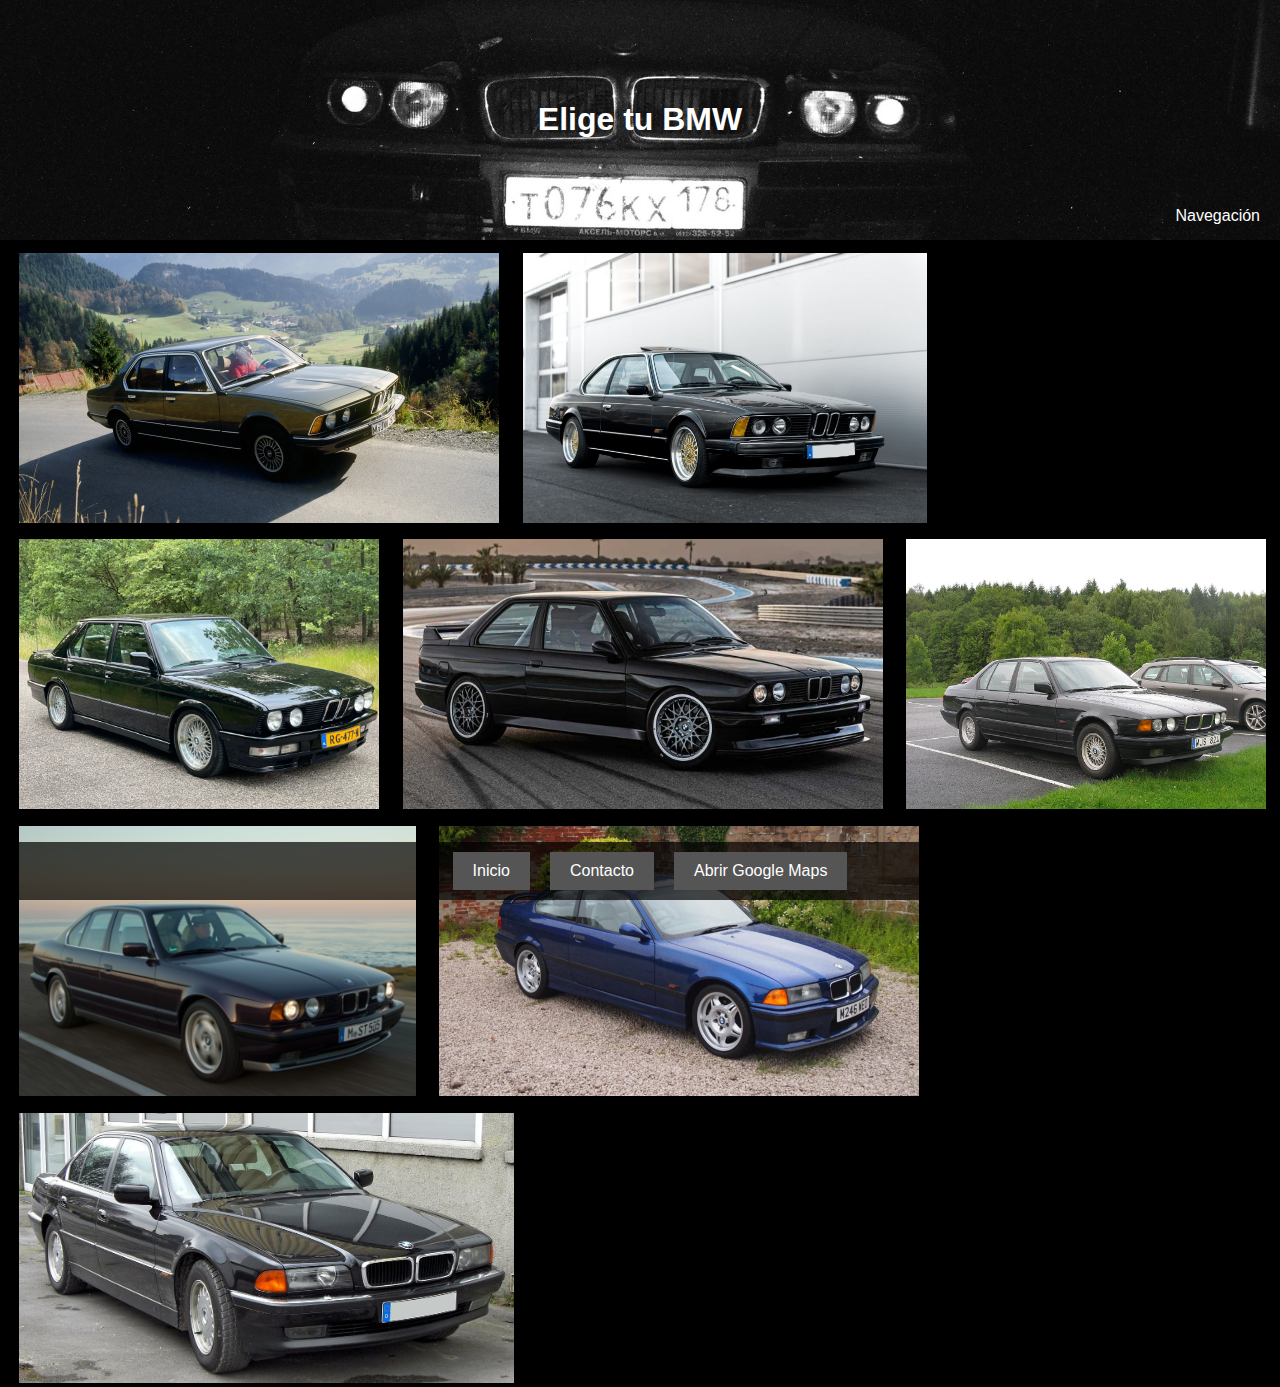
<file: categorias.html>
<!DOCTYPE html>
<html lang="es">
  <head>
    <meta charset="UTF-8" />
    <meta name="viewport" content="width=device-width, initial-scale=1.0" />
    <title>Elige tu BMW</title>
    <link rel="stylesheet" href="style.css" />
  </head>
  <body>
    <header>
      <h1>Elige tu BMW</h1>
      <a href="categorias.html" class="button-header">Navegación</a>
    </header>

    <div class="bmwscat">
      <a href="bmws/e23/e23.html">
        <div class="image-container">
          <img src="bmws/e23/e23.webp" alt="" class="bmwscatimg" />
          <div class="overlay-text">E23</div>
        </div>
      </a>
    </div>

    <div class="bmwscat">
      <a href="bmws/e24/e24.html">
        <div class="image-container">
          <img src="bmws/e24/e24.jpg" alt="" class="bmwscatimg" />
          <div class="overlay-text">E24</div>
        </div>
      </a>
    </div>

    <div class="bmwscat">
      <a href="bmws/e28/e28.html">
        <div class="image-container">
          <img src="bmws/e28/e28.jpeg" alt="" class="bmwscatimg" />
          <div class="overlay-text">E28</div>
        </div>
      </a>
    </div>

    <div class="bmwscat">
      <a href="bmws/e30/e30.html">
        <div class="image-container">
          <img src="bmws/e30/e30.jpg" alt="" class="bmwscatimg" />
          <div class="overlay-text">E30</div>
        </div>
      </a>
    </div>

    <div class="bmwscat">
      <a href="bmws/e32/e32.html">
        <div class="image-container">
          <img src="bmws/e32/e32.jpg" alt="" class="bmwscatimg" />
          <div class="overlay-text">E32</div>
        </div>
      </a>
    </div>

    <div class="bmwscat">
      <a href="bmws/e34/e34.html">
        <div class="image-container">
          <img src="bmws/e34/e34.jpg" alt="" class="bmwscatimg" />
          <div class="overlay-text">E34</div>
        </div>
      </a>
    </div>

    <div class="bmwscat">
      <a href="bmws/e36/e36.html">
        <div class="image-container">
          <img src="bmws/e36/e36.webp" alt="" class="bmwscatimg" />
          <div class="overlay-text">E36</div>
        </div>
      </a>
    </div>

    <div class="bmwscat">
      <a href="bmws/e38/e38.html">
        <div class="image-container">
          <img src="bmws/e38/e38.jpg" alt="" class="bmwscatimg" />
          <div class="overlay-text">E38</div>
        </div>
      </a>
    </div>

    <div class="buttons">
      <a href="index.html" class="button">Inicio</a>
      <a href="form.html" class="button">Contacto</a>
      <a href="maps.html" class="button">Abrir Google Maps</a>
    </div>
  </body>
</html>
</file>
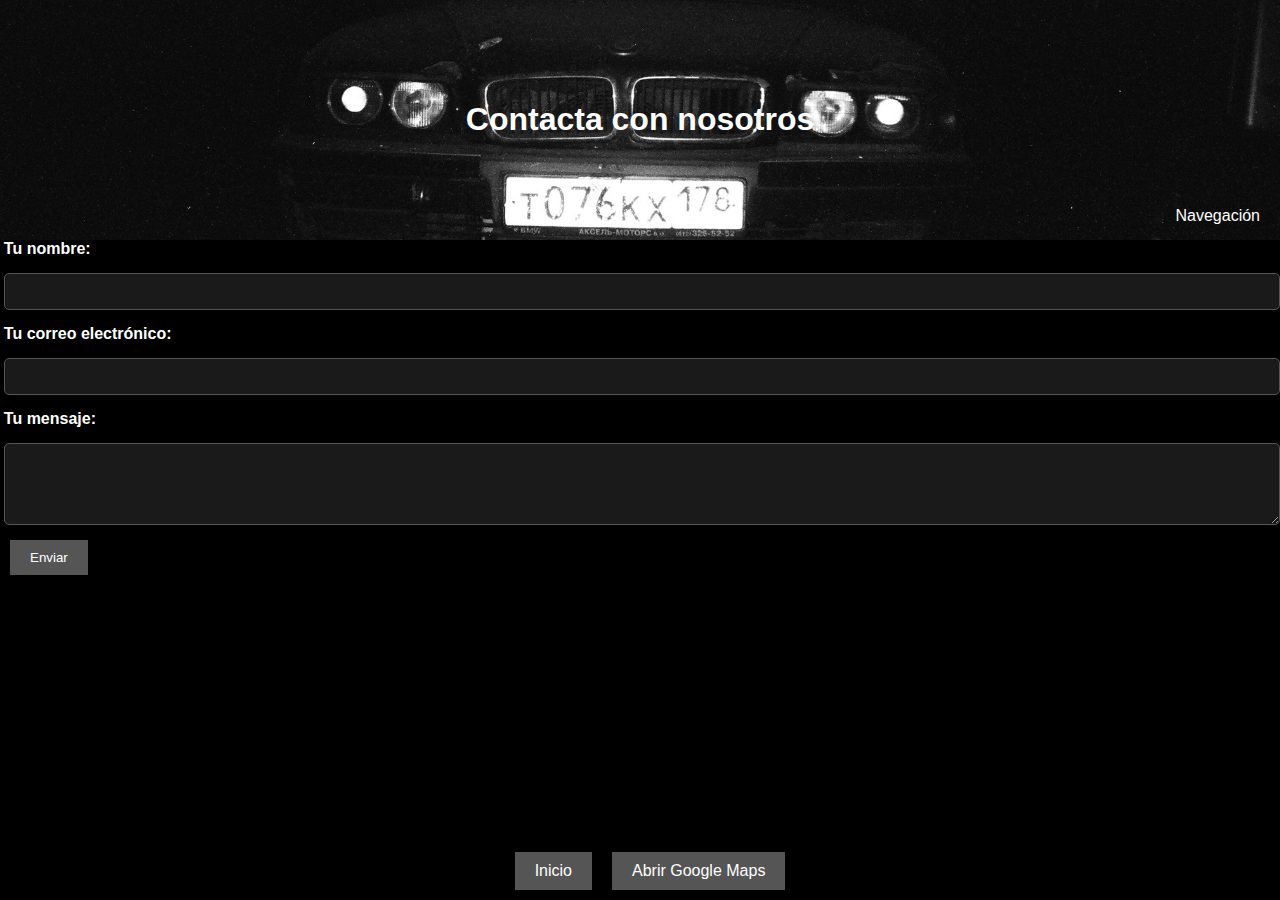
<file: form.html>
<!DOCTYPE html>
<html lang="es">
<head>
    <meta charset="UTF-8">
    <meta name="viewport" content="width=device-width, initial-scale=1.0">
    <title>Contacta con nosotros</title>
    <link rel="stylesheet" href="style.css">
</head>
<body>

    <header>
        <h1>Contacta con nosotros</h1>
        <a href="categorias.html" class="button-header">Navegación</a>
    </header>

    <div class="form-container">
        <form action="mailto:bmw@bmw.com" method="post" enctype="text/plain">
            <label for="name">Tu nombre:</label>
            <input type="text" id="name" name="name" required>

            <label for="email">Tu correo electrónico:</label>
            <input type="email" id="email" name="email" required>

            <label for="message">Tu mensaje:</label>
            <textarea id="message" name="message" rows="4" required></textarea>

            <button type="submit">Enviar</button>
        </form>
    </div>

    <div class="buttons">
        <a href="index.html" class="button">Inicio</a>
        <a href="maps.html" class="button">Abrir Google Maps</a>
    </div>

</body>
</html>
</file>
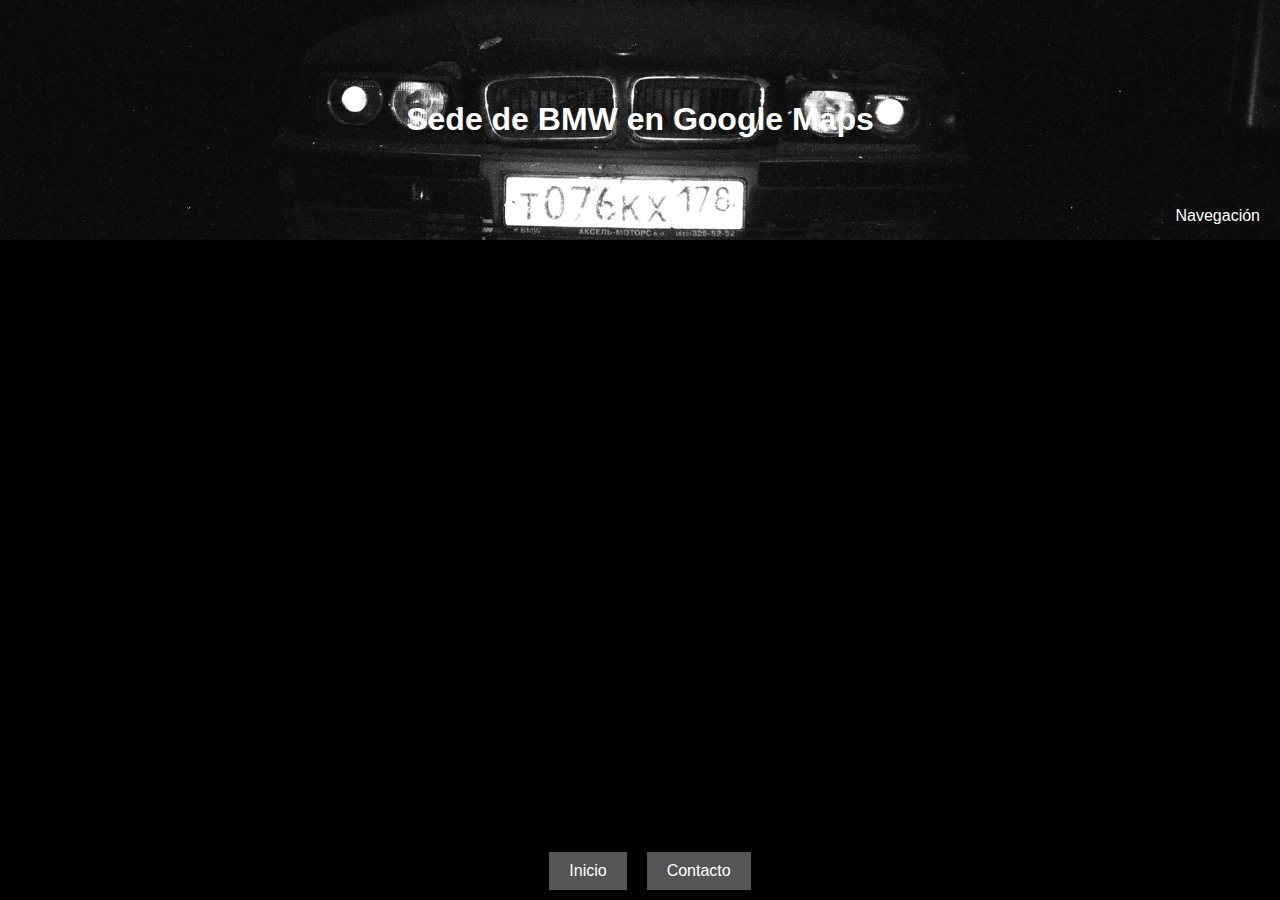
<file: maps.html>
<!DOCTYPE html>
<html lang="es">
<head>
    <meta charset="UTF-8">
    <meta name="viewport" content="width=device-width, initial-scale=1.0">
    <title>Sede de BMW en Google Maps</title>
    <link rel="stylesheet" href="style.css">
</head>
<body>

    <header>
        <h1>Sede de BMW en Google Maps</h1>
        <a href="categorias.html" class="button-header">Navegación</a>
    </header>

    <div class="maps">
        <iframe src="https://www.google.com/maps/embed?pb=!1m14!1m8!1m3!1d10642.213654491237!2d11.5617227!3d48.1766878!3m2!1i1024!2i768!4f13.1!3m3!1m2!1s0x479e7680865cf475%3A0xde9a49c9837ff33!2z0KjRgtCw0LEt0LrQstCw0YDRgtC40YDQsCBCTVc!5e0!3m2!1sru!2ses!4v1704815970834!5m2!1sru!2ses" width="100%" height="600" style="border:0;" allowfullscreen="" loading="lazy" referrerpolicy="no-referrer-when-downgrade"></iframe>
    </div>

    <div class="buttons">
        <a href="index.html" class="button">Inicio</a>
        <a href="form.html" class="button">Contacto</a>
    </div>

</body>
</html>
</file>
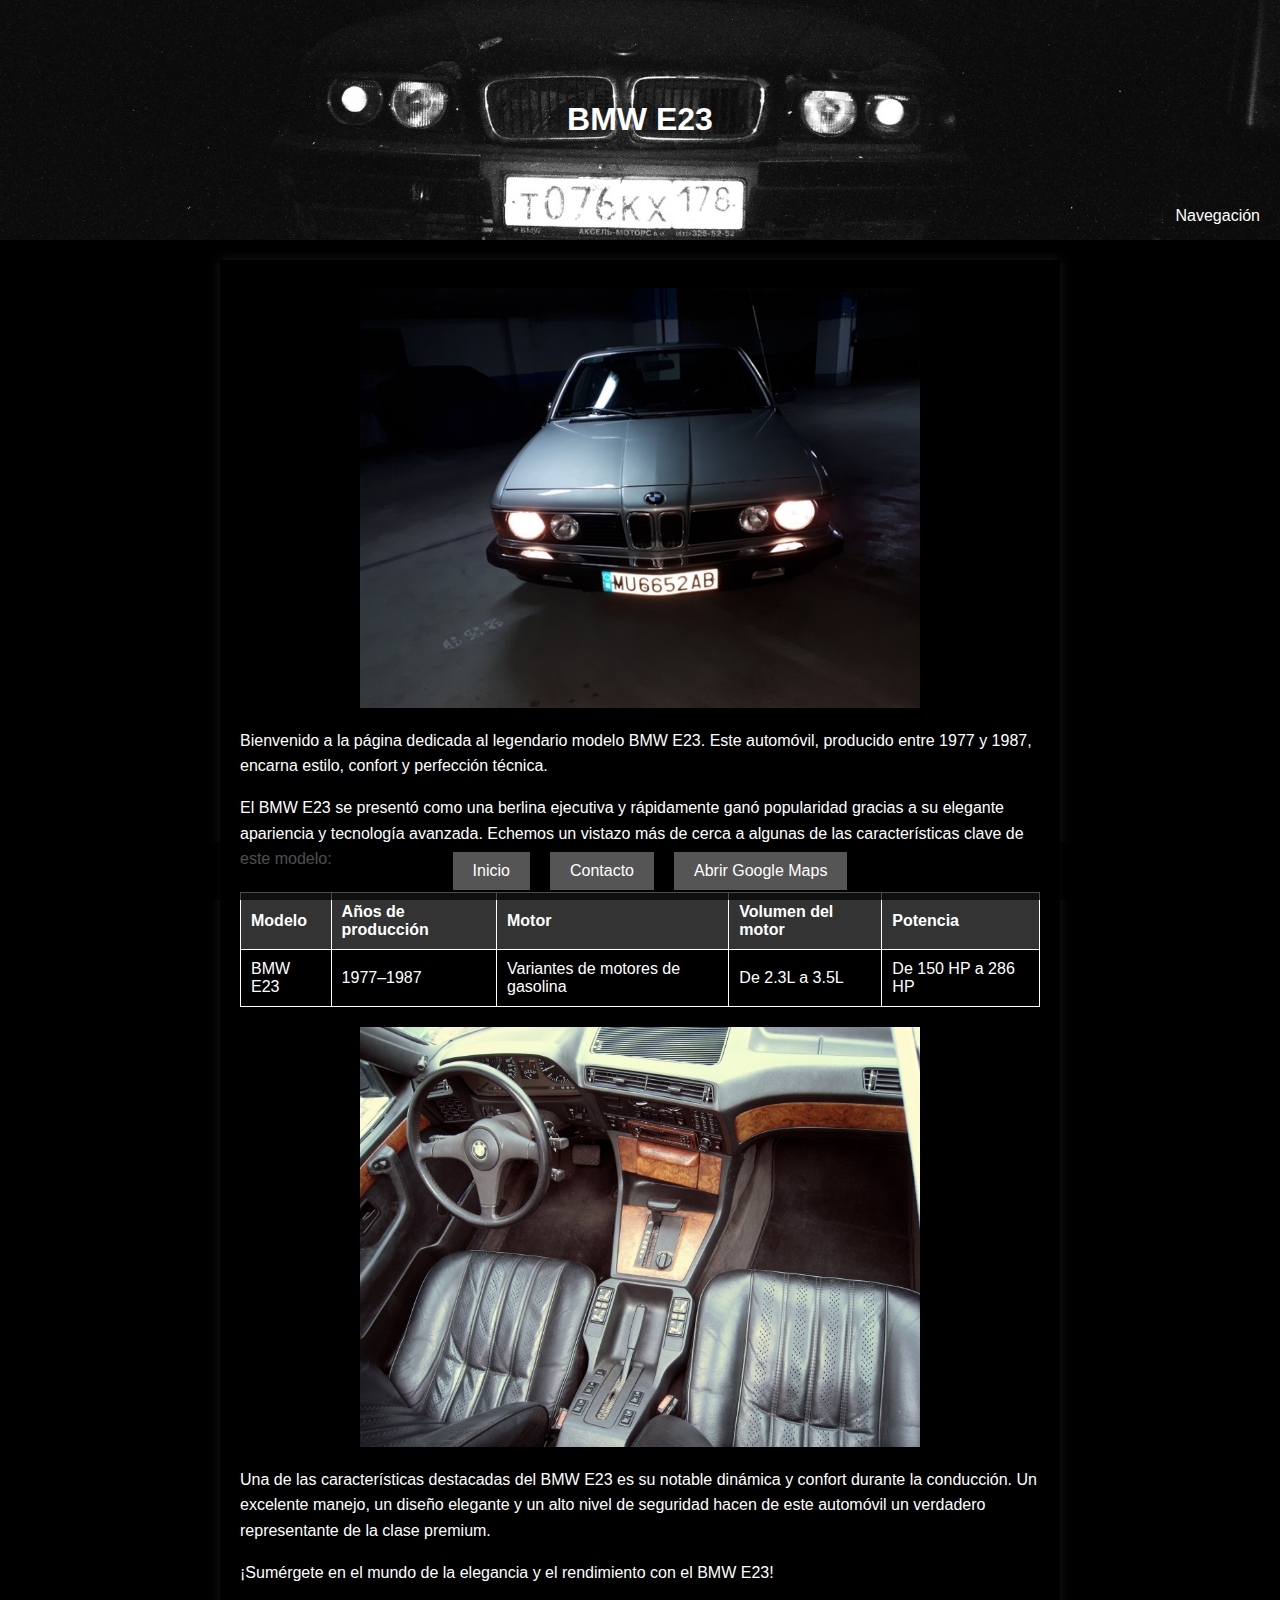
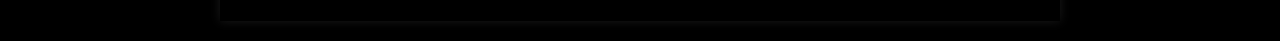
<file: bmws/e23/e23.html>
<!DOCTYPE html>
<html lang="es">
  <head>
    <meta charset="UTF-8" />
    <meta name="viewport" content="width=device-width, initial-scale=1.0" />
    <title>BMW E23</title>
    <link rel="stylesheet" href="../../style.css" />
  </head>
  <body>
    <header>
      <h1>BMW E23</h1>
      <a href="../../categorias.html" class="button-header">Navegación</a>
    </header>

    <main>
      <div class="bmws">
        <img src="e23_exterior.jpg" alt="Exterior de BMW E23" class="bmwsimage" />
      </div>

      <p>
        Bienvenido a la página dedicada al legendario modelo BMW E23.
        Este automóvil, producido entre 1977 y 1987, encarna estilo, confort y perfección técnica.
      </p>

      <p>
        El BMW E23 se presentó como una berlina ejecutiva y rápidamente ganó popularidad gracias a su elegante apariencia y tecnología avanzada. Echemos un vistazo más de cerca a algunas de las características clave de este modelo:
      </p>

      <table>
        <tr>
          <th>Modelo</th>
          <th>Años de producción</th>
          <th>Motor</th>
          <th>Volumen del motor</th>
          <th>Potencia</th>
        </tr>
        <tr>
          <td>BMW E23</td>
          <td>1977–1987</td>
          <td>Variantes de motores de gasolina</td>
          <td>De 2.3L a 3.5L</td>
          <td>De 150 HP a 286 HP</td>
        </tr>
      </table>

      <div class="bmws">
        <img src="e23_interior.jpg" alt="Interior de BMW E23" class="bmwsimage" />
      </div>

      <p>
        Una de las características destacadas del BMW E23 es su notable dinámica y confort durante la conducción. Un excelente manejo, un diseño elegante y un alto nivel de seguridad hacen de este automóvil un verdadero representante de la clase premium.
      </p>

      <p>¡Sumérgete en el mundo de la elegancia y el rendimiento con el BMW E23!</p>
    </main>

    <div class="buttons">
      <a href="../../index.html" class="button">Inicio</a>
      <a href="../../form.html" class="button">Contacto</a>
      <a href="../../maps.html" class="button">Abrir Google Maps</a>
    </div>
  </body>
</html>
</file>
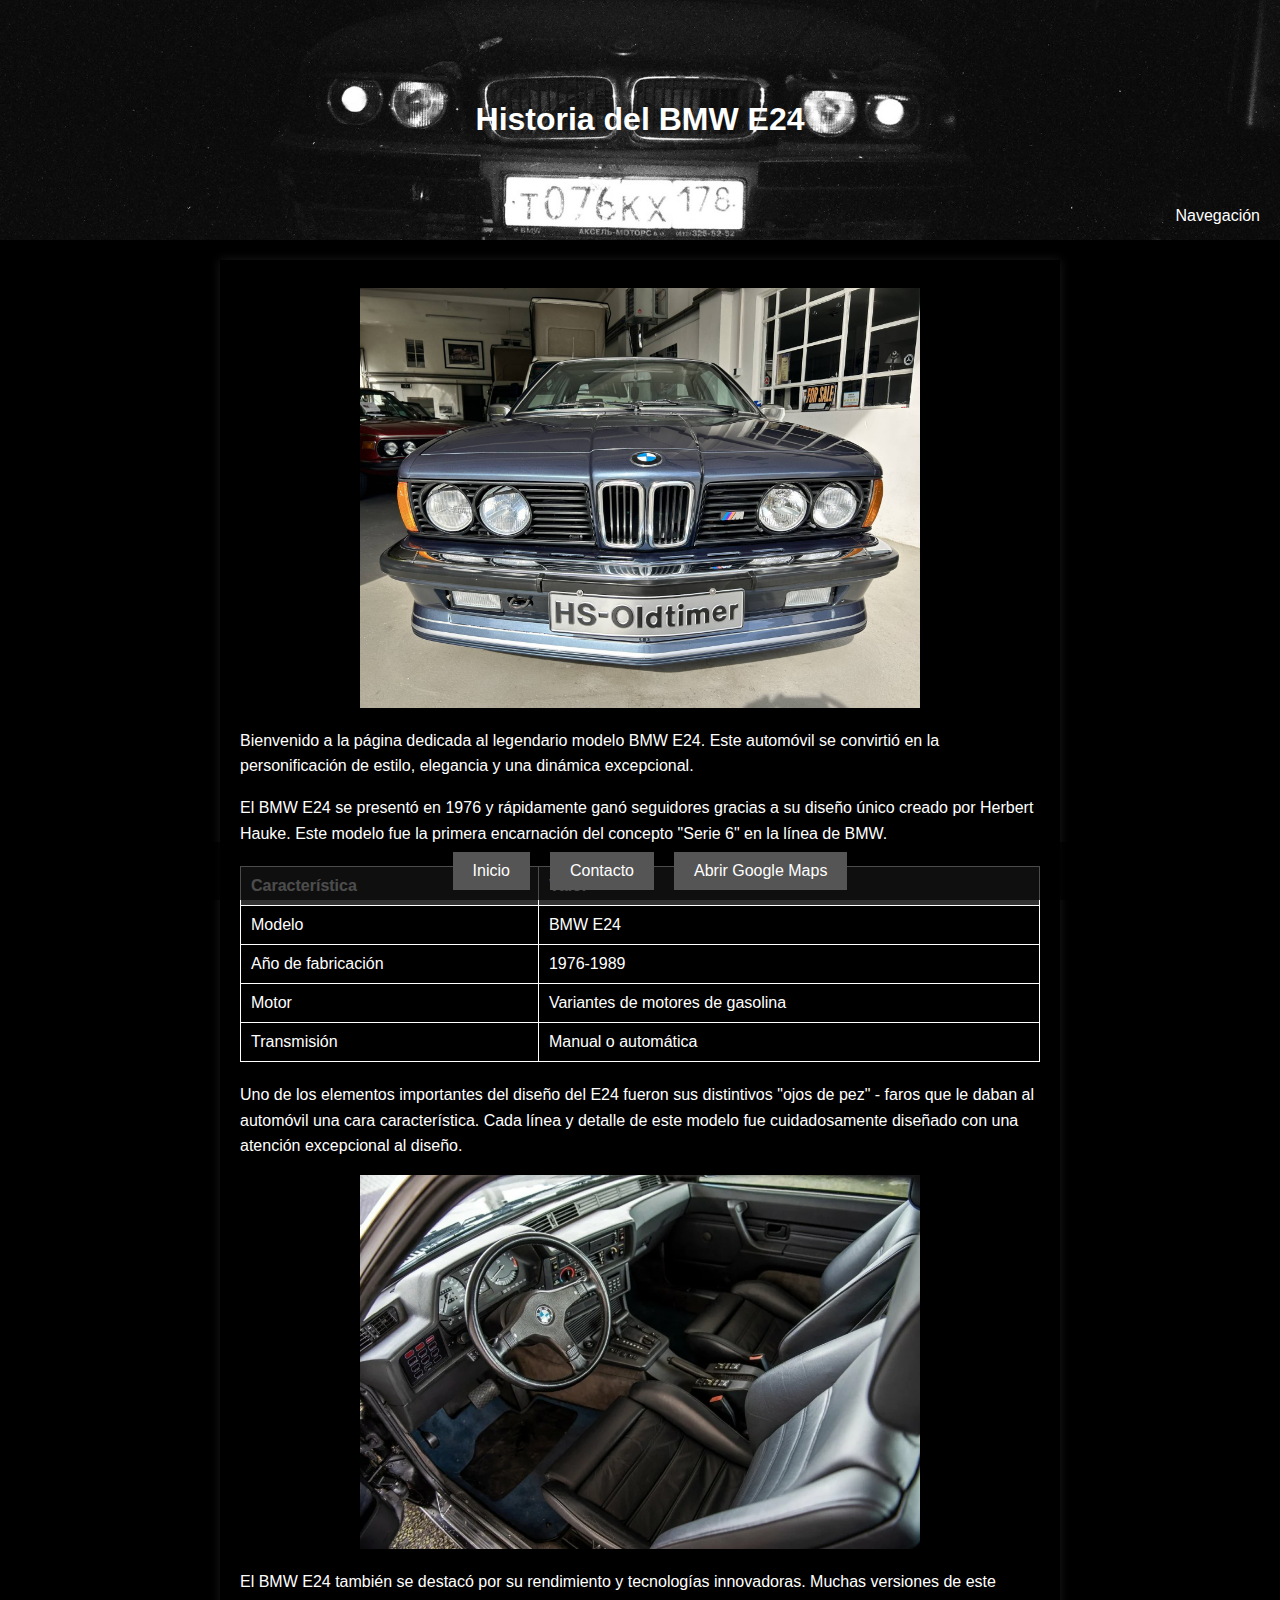
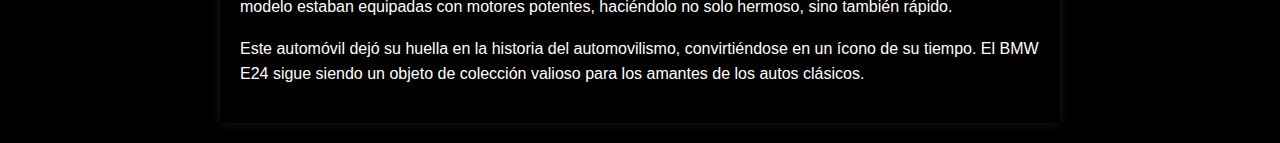
<file: bmws/e24/e24.html>
<!DOCTYPE html>
<html lang="es">
  <head>
    <meta charset="UTF-8" />
    <meta name="viewport" content="width=device-width, initial-scale=1.0" />
    <title>Historia del BMW E24</title>
    <link rel="stylesheet" href="../../style.css" />
  </head>
  <body>
    <header>
      <h1>Historia del BMW E24</h1>
      <a href="../../categorias.html" class="button-header">Navegación</a>
    </header>

    <main>
      <div class="bmws">
        <img src="e24_exterior.jpg" alt="Exterior de BMW E24" class="bmwsimage" />
      </div>

      <p>
        Bienvenido a la página dedicada al legendario modelo BMW E24.
        Este automóvil se convirtió en la personificación de estilo, elegancia y una dinámica excepcional.
      </p>
      <p>
        El BMW E24 se presentó en 1976 y rápidamente ganó seguidores gracias a su diseño único creado por Herbert Hauke. Este modelo fue la primera encarnación del concepto "Serie 6" en la línea de BMW.
      </p>

      <table>
        <tr>
          <th>Característica</th>
          <th>Valor</th>
        </tr>
        <tr>
          <td>Modelo</td>
          <td>BMW E24</td>
        </tr>
        <tr>
          <td>Año de fabricación</td>
          <td>1976-1989</td>
        </tr>
        <tr>
          <td>Motor</td>
          <td>Variantes de motores de gasolina</td>
        </tr>
        <tr>
          <td>Transmisión</td>
          <td>Manual o automática</td>
        </tr>
      </table>

      <p>
        Uno de los elementos importantes del diseño del E24 fueron sus distintivos "ojos de pez" - faros que le daban al automóvil una cara característica. Cada línea y detalle de este modelo fue cuidadosamente diseñado con una atención excepcional al diseño.
      </p>
      <div class="bmws">
        <img src="e24_interior.webp" alt="Interior de BMW E24" class="bmwsimage" />
      </div>
      <p>
        El BMW E24 también se destacó por su rendimiento y tecnologías innovadoras. Muchas versiones de este modelo estaban equipadas con motores potentes, haciéndolo no solo hermoso, sino también rápido.
      </p>
      <p>
        Este automóvil dejó su huella en la historia del automovilismo, convirtiéndose en un ícono de su tiempo. El BMW E24 sigue siendo un objeto de colección valioso para los amantes de los autos clásicos.
      </p>
    </main>

    <div class="buttons">
      <a href="../../index.html" class="button">Inicio</a>
      <a href="../../form.html" class="button">Contacto</a>
      <a href="../../maps.html" class="button">Abrir Google Maps</a>
    </div>
  </body>
</html>
</file>
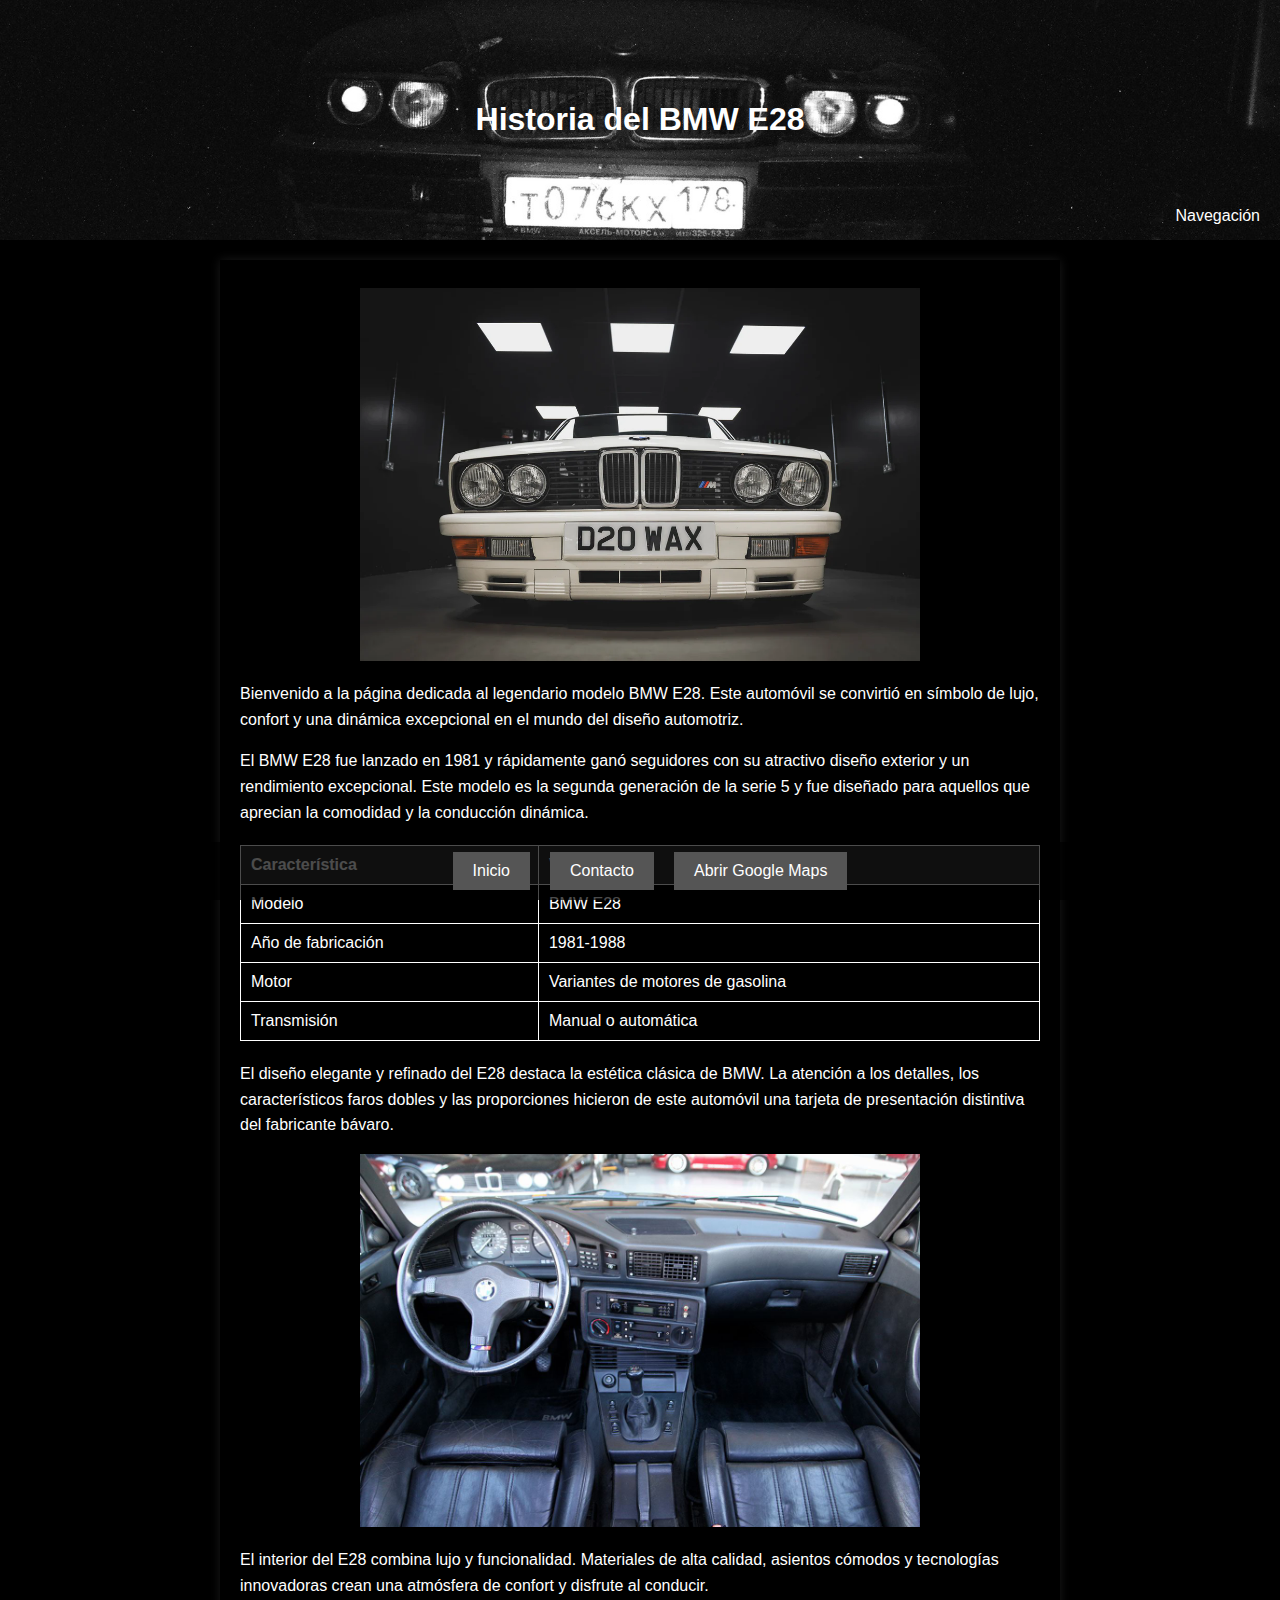
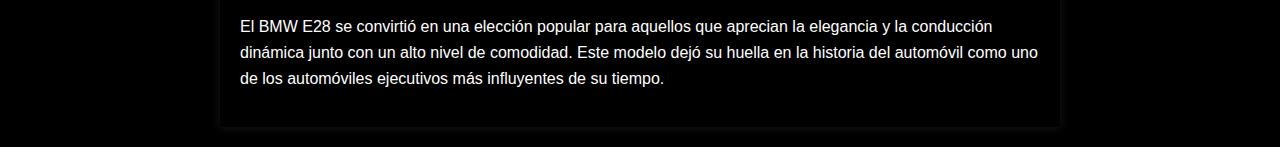
<file: bmws/e28/e28.html>
<!DOCTYPE html>
<html lang="es">
  <head>
    <meta charset="UTF-8" />
    <meta name="viewport" content="width=device-width, initial-scale=1.0" />
    <title>Historia del BMW E28</title>
    <link rel="stylesheet" href="../../style.css" />
  </head>
  <body>
    <header>
      <h1>Historia del BMW E28</h1>
      <a href="../../categorias.html" class="button-header">Navegación</a>
    </header>

    <main>
      <div class="bmws">
        <img src="e28_exterior.webp" alt="Exterior de BMW E28" class="bmwsimage" />
      </div>

      <p>
        Bienvenido a la página dedicada al legendario modelo BMW E28.
        Este automóvil se convirtió en símbolo de lujo, confort y una dinámica excepcional en el mundo del diseño automotriz.
      </p>
      <p>
        El BMW E28 fue lanzado en 1981 y rápidamente ganó seguidores con su atractivo diseño exterior y un rendimiento excepcional. Este modelo es la segunda generación de la serie 5 y fue diseñado para aquellos que aprecian la comodidad y la conducción dinámica.
      </p>

      <table>
        <tr>
          <th>Característica</th>
          <th>Valor</th>
        </tr>
        <tr>
          <td>Modelo</td>
          <td>BMW E28</td>
        </tr>
        <tr>
          <td>Año de fabricación</td>
          <td>1981-1988</td>
        </tr>
        <tr>
          <td>Motor</td>
          <td>Variantes de motores de gasolina</td>
        </tr>
        <tr>
          <td>Transmisión</td>
          <td>Manual o automática</td>
        </tr>
      </table>

      <p>
        El diseño elegante y refinado del E28 destaca la estética clásica de BMW.
        La atención a los detalles, los característicos faros dobles y las proporciones hicieron de este automóvil una tarjeta de presentación distintiva del fabricante bávaro.
      </p>
      <div class="bmws">
        <img src="e28_interior.jpg" alt="Interior de BMW E28" class="bmwsimage" />
      </div>
      <p>
        El interior del E28 combina lujo y funcionalidad.
        Materiales de alta calidad, asientos cómodos y tecnologías innovadoras crean una atmósfera de confort y disfrute al conducir.
      </p>
      <p>
        El BMW E28 se convirtió en una elección popular para aquellos que aprecian la elegancia y la conducción dinámica junto con un alto nivel de comodidad. Este modelo dejó su huella en la historia del automóvil como uno de los automóviles ejecutivos más influyentes de su tiempo.
      </p>
    </main>

    <div class="buttons">
      <a href="../../index.html" class="button">Inicio</a>
      <a href="../../form.html" class="button">Contacto</a>
      <a href="../../maps.html" class="button">Abrir Google Maps</a>
    </div>
  </body>
</html>
</file>
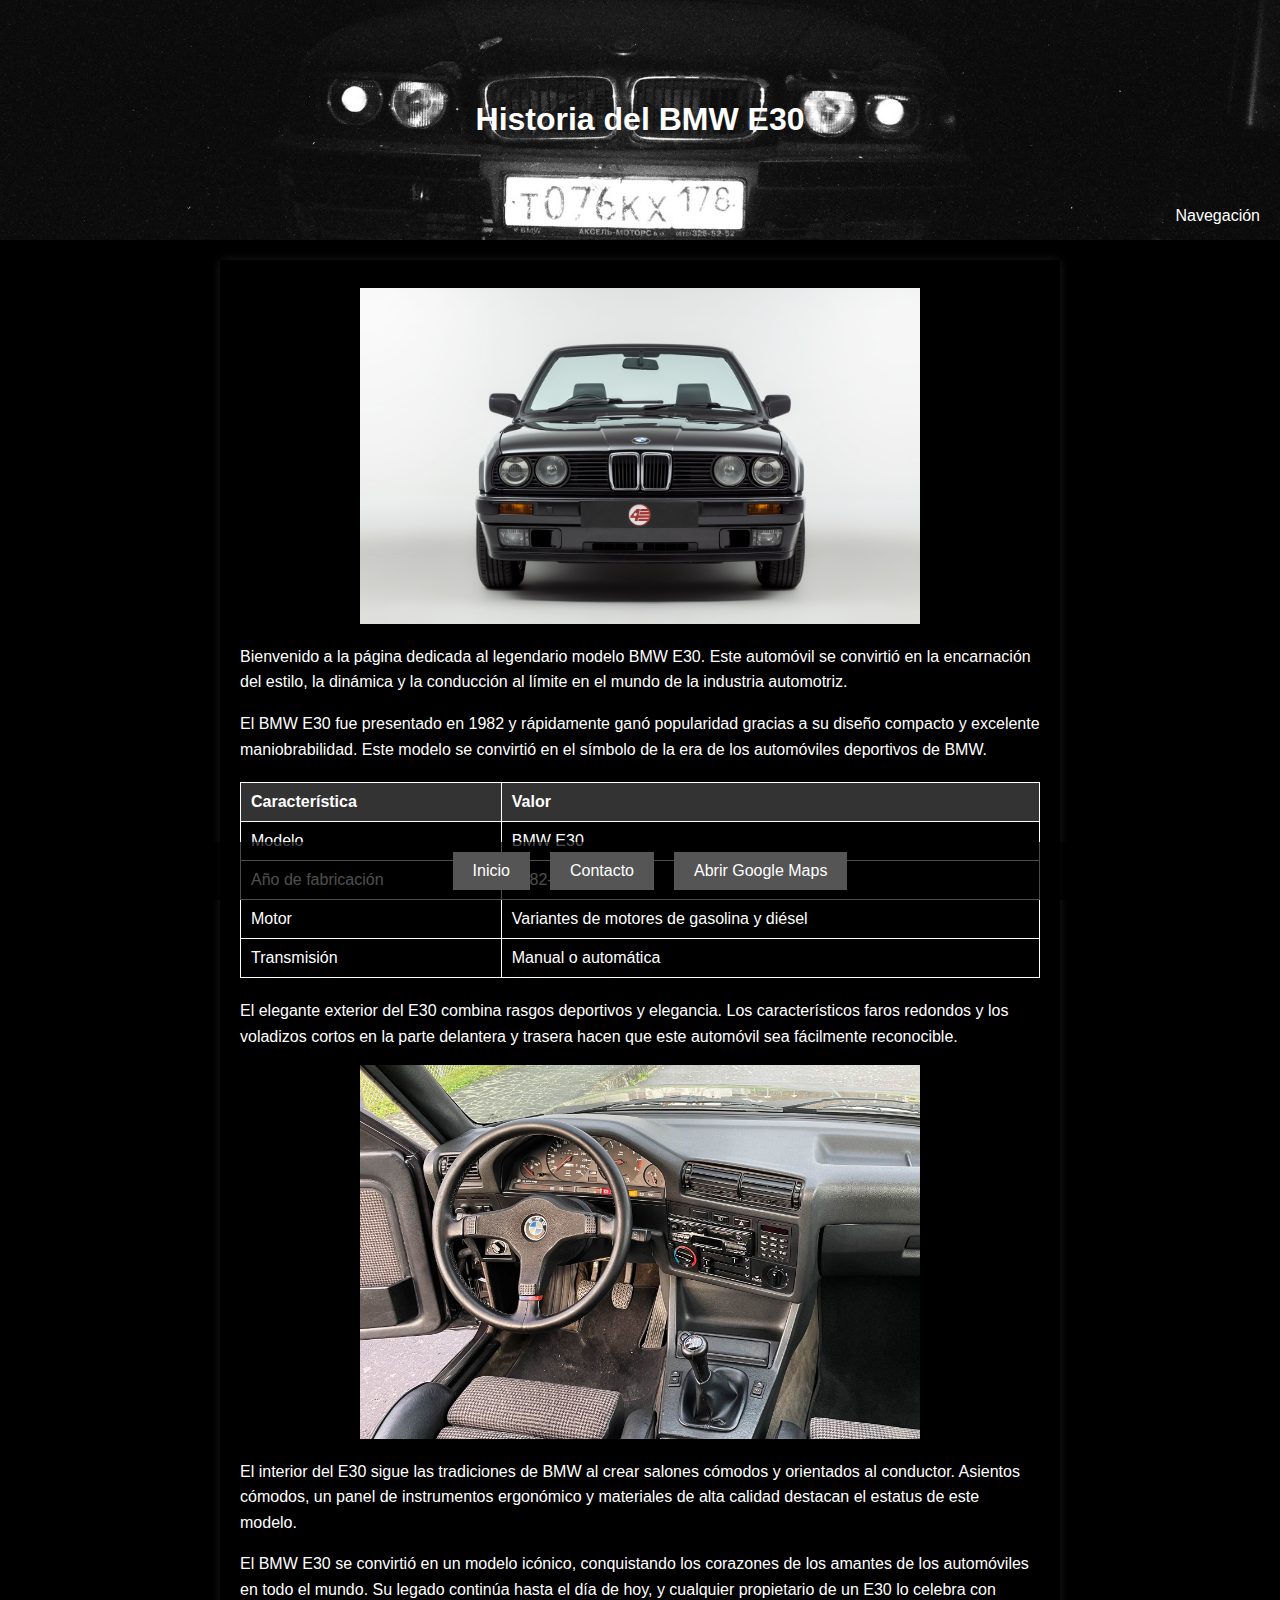
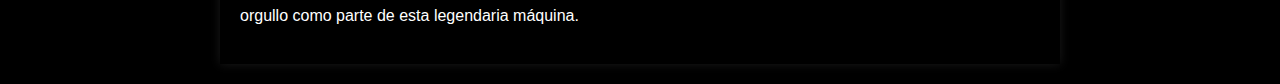
<file: bmws/e30/e30.html>
<!DOCTYPE html>
<html lang="es">
  <head>
    <meta charset="UTF-8" />
    <meta name="viewport" content="width=device-width, initial-scale=1.0" />
    <title>Historia del BMW E30</title>
    <link rel="stylesheet" href="../../style.css" />
  </head>
  <body>
    <header>
      <h1>Historia del BMW E30</h1>
      <a href="../../categorias.html" class="button-header">Navegación</a>
    </header>

    <main>

      <div class="bmws">
        <img src="e30_exterior.jpg" alt="Exterior de BMW E30" class="bmwsimage"/>
      </div>

      <p>
        Bienvenido a la página dedicada al legendario modelo BMW E30.
        Este automóvil se convirtió en la encarnación del estilo, la dinámica y la conducción al límite en el mundo de la industria automotriz.
      </p>
      <p>
        El BMW E30 fue presentado en 1982 y rápidamente ganó popularidad gracias a su diseño compacto y excelente maniobrabilidad.
        Este modelo se convirtió en el símbolo de la era de los automóviles deportivos de BMW.
      </p>      

      <table>
        <tr>
          <th>Característica</th>
          <th>Valor</th>
        </tr>
        <tr>
          <td>Modelo</td>
          <td>BMW E30</td>
        </tr>
        <tr>
          <td>Año de fabricación</td>
          <td>1982-1994</td>
        </tr>
        <tr>
          <td>Motor</td>
          <td>Variantes de motores de gasolina y diésel</td>
        </tr>
        <tr>
          <td>Transmisión</td>
          <td>Manual o automática</td>
        </tr>
      </table>

      <p>
        El elegante exterior del E30 combina rasgos deportivos y elegancia.
        Los característicos faros redondos y los voladizos cortos en la parte delantera y trasera hacen que este automóvil sea fácilmente reconocible.
      </p>
      <div class="bmws">
        <img src="e30_interior.jpg" alt="Interior de BMW E30" class="bmwsimage"/>
      </div>
      <p>
        El interior del E30 sigue las tradiciones de BMW al crear salones cómodos y orientados al conductor.
        Asientos cómodos, un panel de instrumentos ergonómico y materiales de alta calidad destacan el estatus de este modelo.
      </p>
      <p>
        El BMW E30 se convirtió en un modelo icónico, conquistando los corazones de los amantes de los automóviles en todo el mundo.
        Su legado continúa hasta el día de hoy, y cualquier propietario de un E30 lo celebra con orgullo como parte de esta legendaria máquina.
      </p>
    </main>

    <div class="buttons">
      <a href="../../index.html" class="button">Inicio</a>
      <a href="../../form.html" class="button">Contacto</a>
      <a href="../../maps.html" class="button">Abrir Google Maps</a>
    </div>
  </body>
</html>
</file>
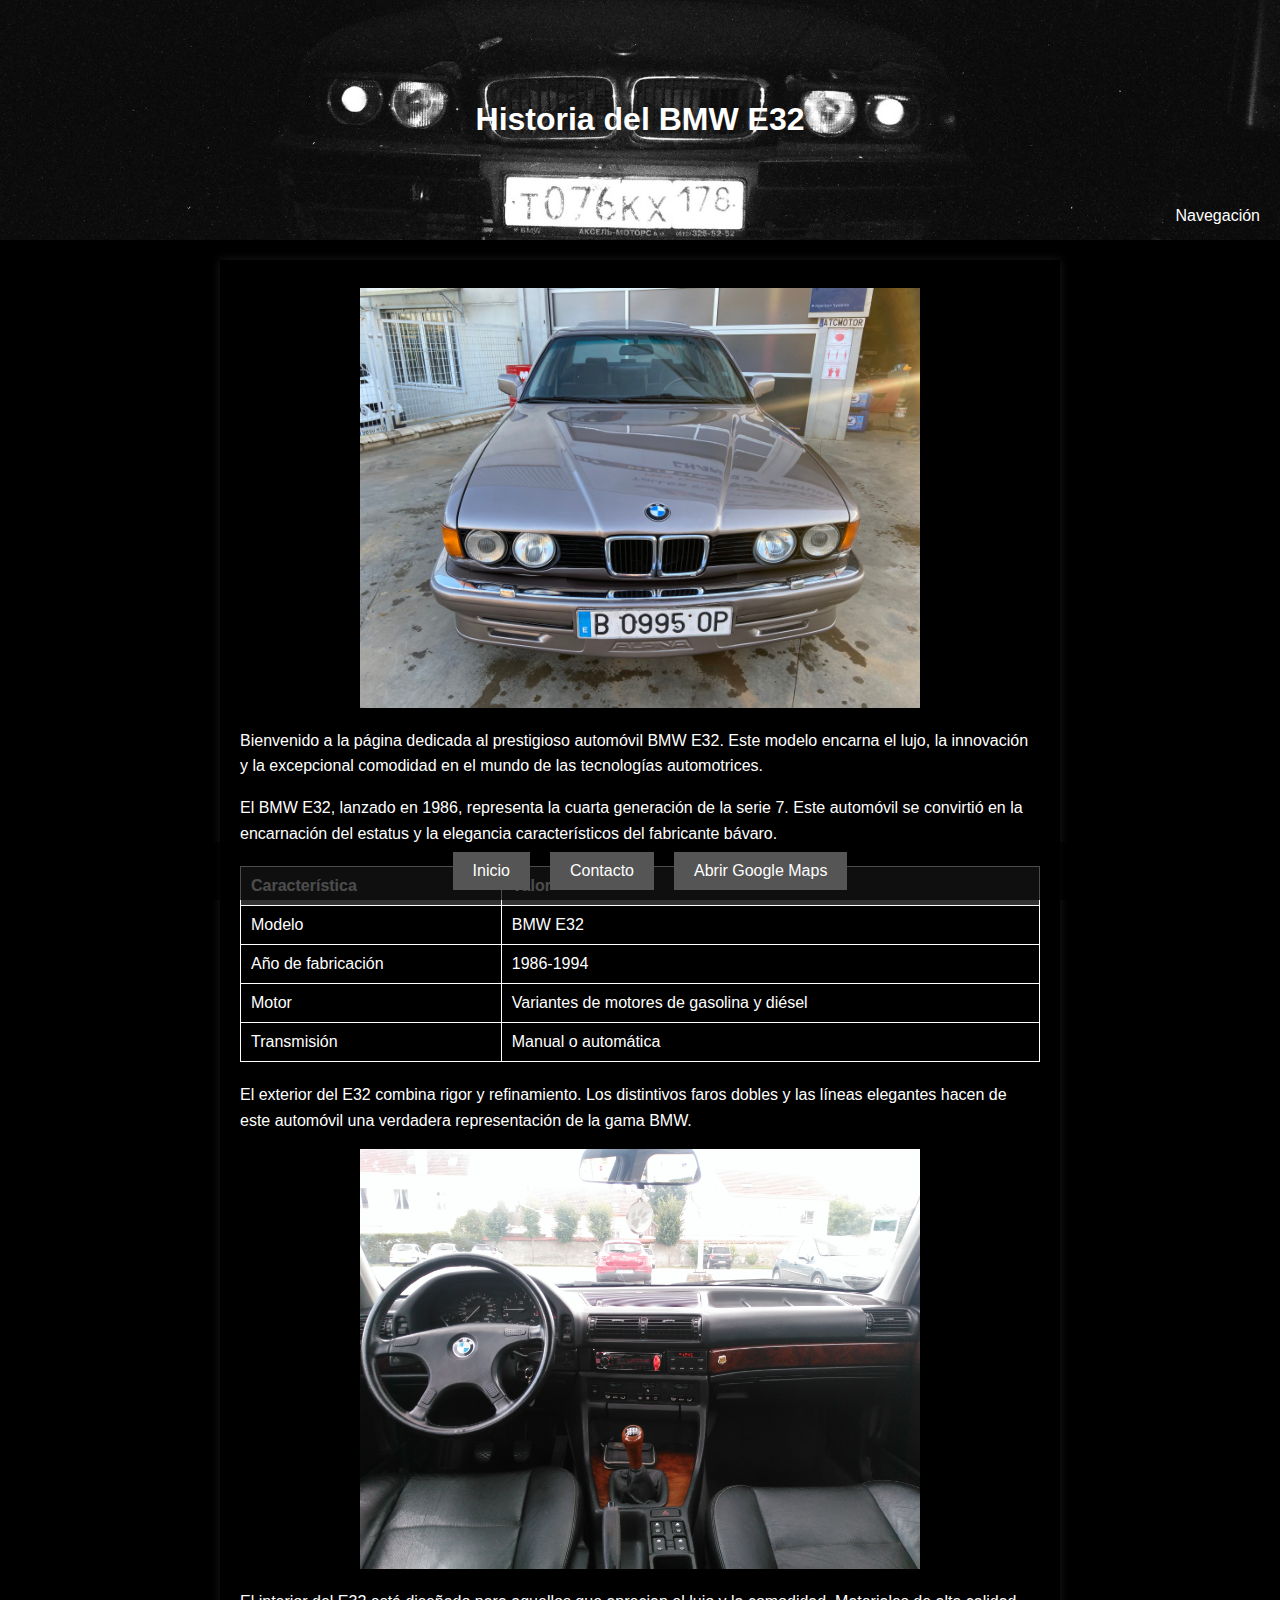
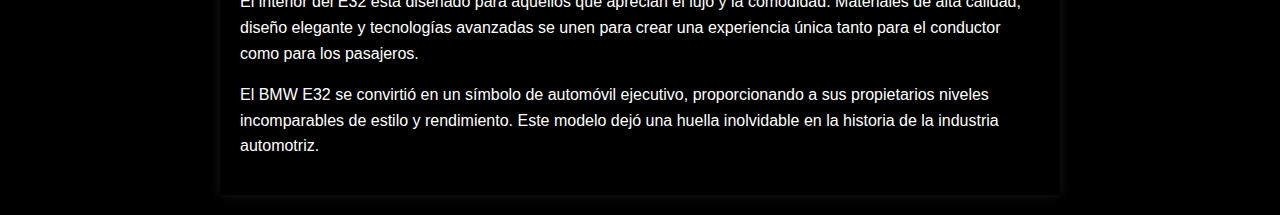
<file: bmws/e32/e32.html>
<!DOCTYPE html>
<html lang="es">
  <head>
    <meta charset="UTF-8" />
    <meta name="viewport" content="width=device-width, initial-scale=1.0" />
    <title>Historia del BMW E32</title>
    <link rel="stylesheet" href="../../style.css" />
  </head>
  <body>
    <header>
      <h1>Historia del BMW E32</h1>
      <a href="../../categorias.html" class="button-header">Navegación</a>
    </header>

    <main>

      <div class="bmws">
        <img src="e32_exterior.jpeg" alt="Exterior de BMW E32" class="bmwsimage"/>
      </div>

      <p>
        Bienvenido a la página dedicada al prestigioso automóvil BMW E32.
        Este modelo encarna el lujo, la innovación y la excepcional comodidad en el mundo de las tecnologías automotrices.
      </p>
      <p>
        El BMW E32, lanzado en 1986, representa la cuarta generación de la serie 7. Este automóvil se convirtió en la encarnación del estatus y la elegancia característicos del fabricante bávaro.
      </p>      

      <table>
        <tr>
          <th>Característica</th>
          <th>Valor</th>
        </tr>
        <tr>
          <td>Modelo</td>
          <td>BMW E32</td>
        </tr>
        <tr>
          <td>Año de fabricación</td>
          <td>1986-1994</td>
        </tr>
        <tr>
          <td>Motor</td>
          <td>Variantes de motores de gasolina y diésel</td>
        </tr>
        <tr>
          <td>Transmisión</td>
          <td>Manual o automática</td>
        </tr>
      </table>

      <p>
        El exterior del E32 combina rigor y refinamiento. Los distintivos faros dobles y las líneas elegantes hacen de este automóvil una verdadera representación de la gama BMW.
      </p>
      <div class="bmws">
        <img src="e32_interior.jpg" alt="Interior de BMW E32" class="bmwsimage"/>
      </div>
      <p>
        El interior del E32 está diseñado para aquellos que aprecian el lujo y la comodidad. Materiales de alta calidad, diseño elegante y tecnologías avanzadas se unen para crear una experiencia única tanto para el conductor como para los pasajeros.
      </p>
      <p>
        El BMW E32 se convirtió en un símbolo de automóvil ejecutivo, proporcionando a sus propietarios niveles incomparables de estilo y rendimiento. Este modelo dejó una huella inolvidable en la historia de la industria automotriz.
      </p>
    </main>

    <div class="buttons">
      <a href="../../index.html" class="button">Inicio</a>
      <a href="../../form.html" class="button">Contacto</a>
      <a href="../../maps.html" class="button">Abrir Google Maps</a>
    </div>
  </body>
</html>
</file>
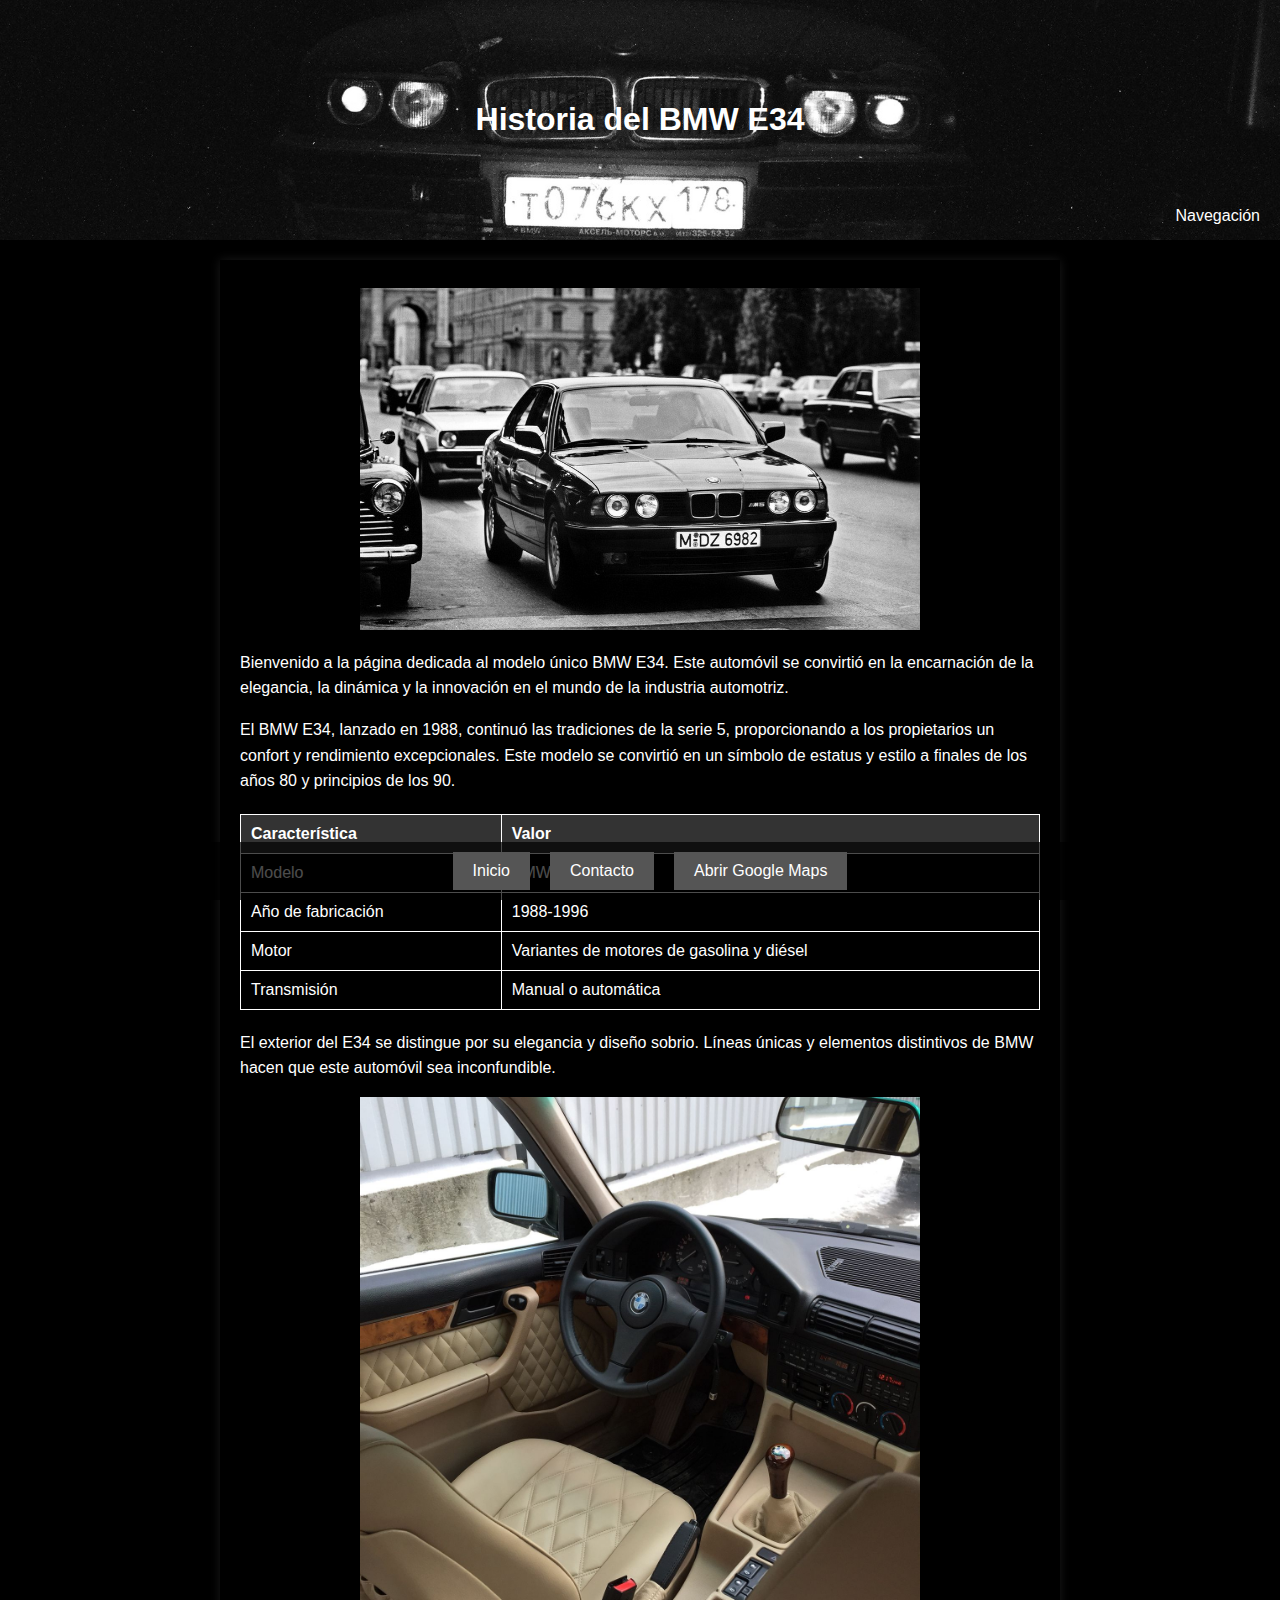
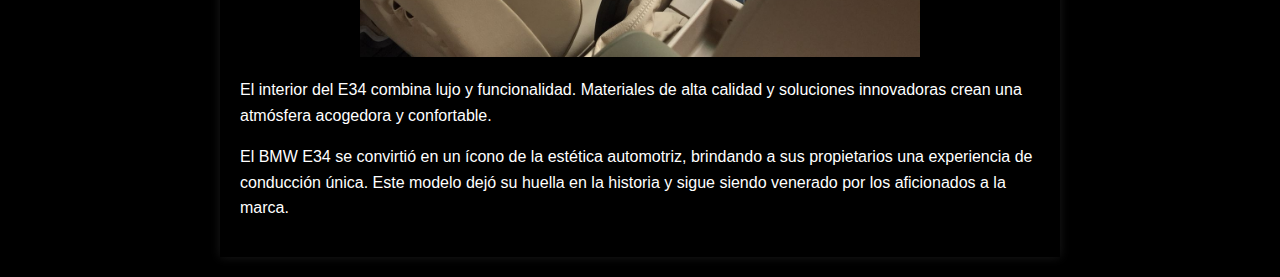
<file: bmws/e34/e34.html>
<!DOCTYPE html>
<html lang="es">
  <head>
    <meta charset="UTF-8" />
    <meta name="viewport" content="width=device-width, initial-scale=1.0" />
    <title>Historia del BMW E34</title>
    <link rel="stylesheet" href="../../style.css" />
  </head>
  <body>
    <header>
      <h1>Historia del BMW E34</h1>
      <a href="../../categorias.html" class="button-header">Navegación</a>
    </header>

    <main>
      <div class="bmws">
        <img src="e34_exterior.jpg" alt="Exterior de BMW E34" class="bmwsimage" />
      </div>
      <p>
        Bienvenido a la página dedicada al modelo único BMW E34.
        Este automóvil se convirtió en la encarnación de la elegancia, la dinámica y la innovación en el mundo de la industria automotriz.
      </p>
      <p>
        El BMW E34, lanzado en 1988, continuó las tradiciones de la serie 5,
        proporcionando a los propietarios un confort y rendimiento excepcionales. Este modelo se convirtió en un símbolo de estatus y estilo a finales de los años 80 y principios de los 90.
      </p>

      <table>
        <tr>
          <th>Característica</th>
          <th>Valor</th>
        </tr>
        <tr>
          <td>Modelo</td>
          <td>BMW E34</td>
        </tr>
        <tr>
          <td>Año de fabricación</td>
          <td>1988-1996</td>
        </tr>
        <tr>
          <td>Motor</td>
          <td>Variantes de motores de gasolina y diésel</td>
        </tr>
        <tr>
          <td>Transmisión</td>
          <td>Manual o automática</td>
        </tr>
      </table>

      <p>
        El exterior del E34 se distingue por su elegancia y diseño sobrio. Líneas únicas
        y elementos distintivos de BMW hacen que este automóvil sea inconfundible.
      </p>
      <div class="bmws">
        <img src="e34_interior.jpg" alt="Interior de BMW E34" class="bmwsimage" />
      </div>

      <p>
        El interior del E34 combina lujo y funcionalidad.
        Materiales de alta calidad y soluciones innovadoras crean una atmósfera
        acogedora y confortable.
      </p>
      <p>
        El BMW E34 se convirtió en un ícono de la estética automotriz, brindando a sus
        propietarios una experiencia de conducción única. Este modelo dejó su huella en
        la historia y sigue siendo venerado por los aficionados a la marca.
      </p>
    </main>

    <div class="buttons">
      <a href="../../index.html" class="button">Inicio</a>
      <a href="../../form.html" class="button">Contacto</a>
      <a href="../../maps.html" class="button">Abrir Google Maps</a>
    </div>
  </body>
</html>
</file>
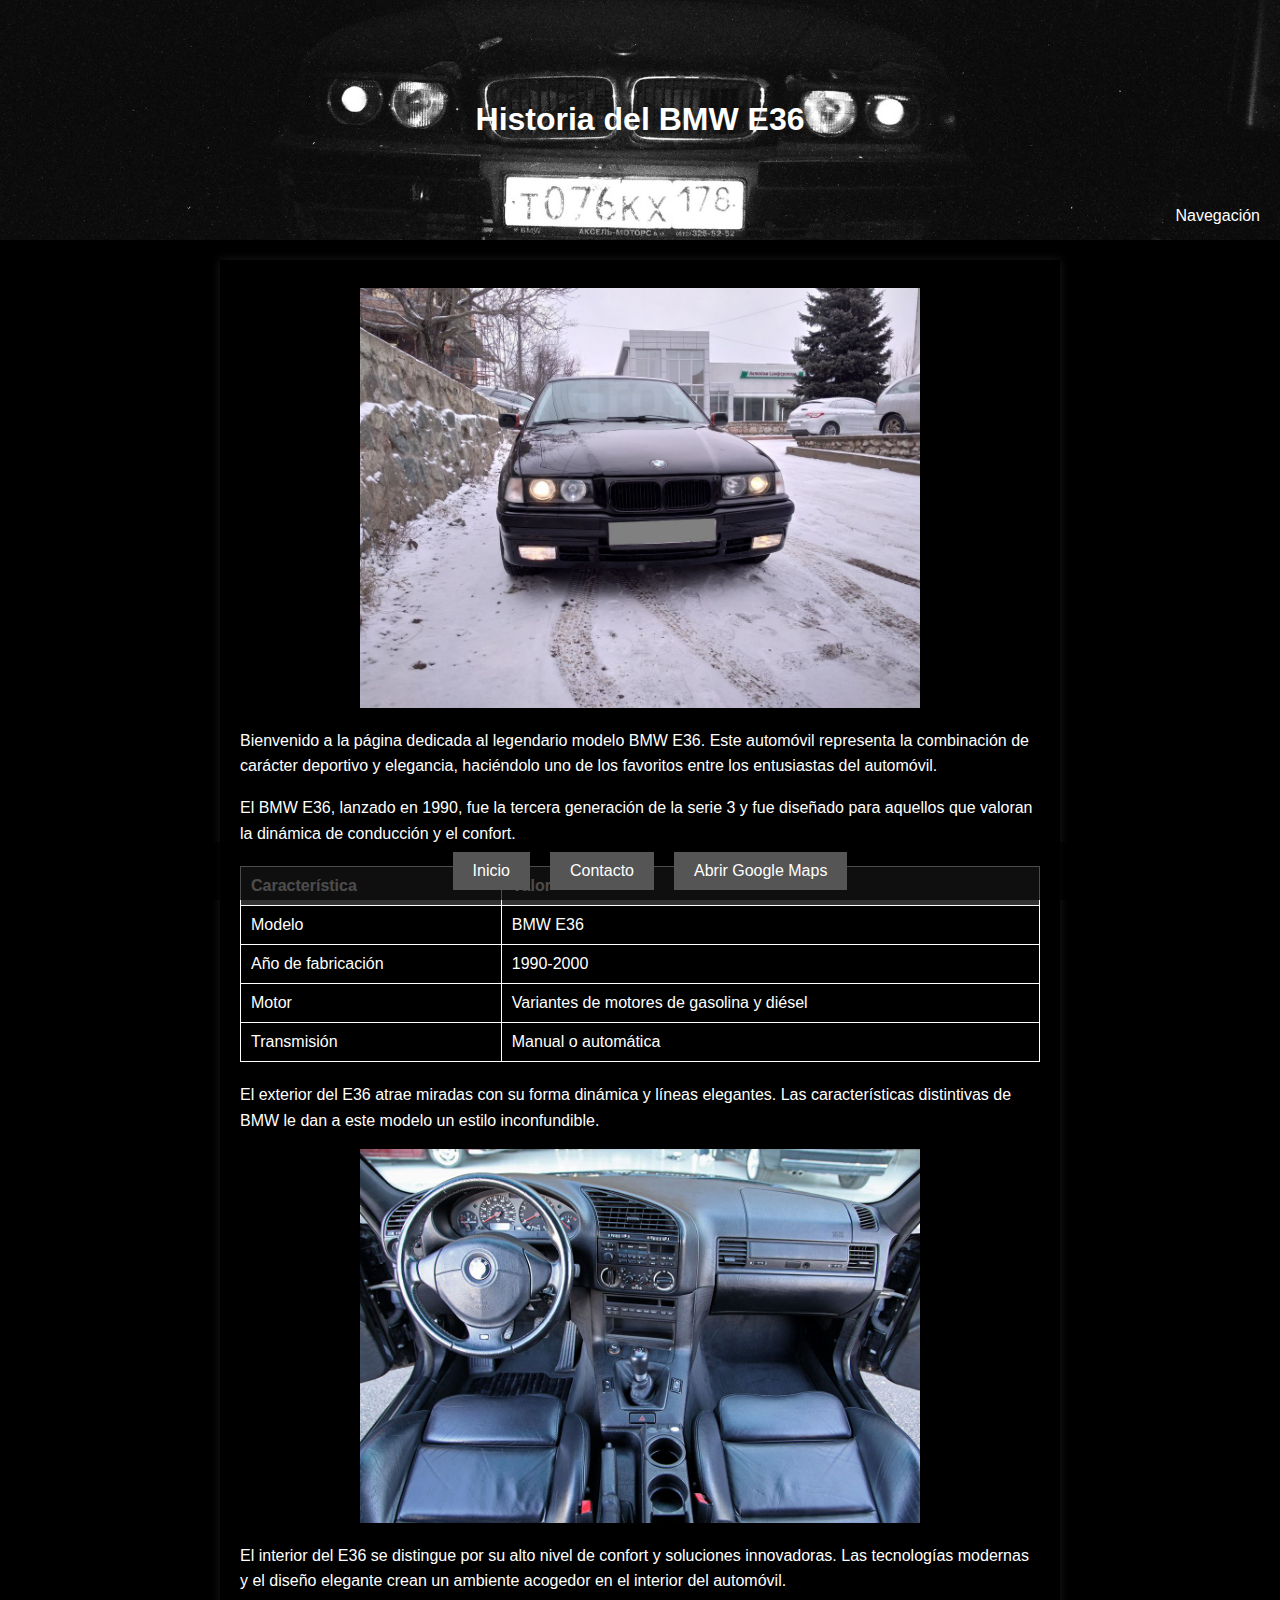
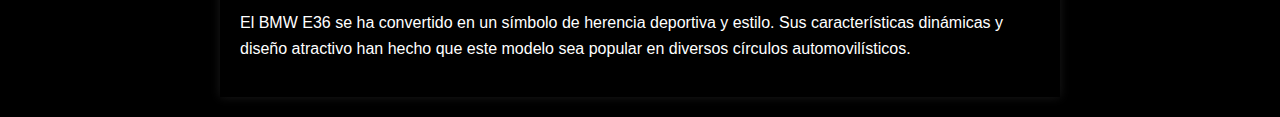
<file: bmws/e36/e36.html>
<!DOCTYPE html>
<html lang="es">
  <head>
    <meta charset="UTF-8" />
    <meta name="viewport" content="width=device-width, initial-scale=1.0" />
    <title>Historia del BMW E36</title>
    <link rel="stylesheet" href="../../style.css" />
  </head>
  <body>
    <header>
      <h1>Historia del BMW E36</h1>
      <a href="../../categorias.html" class="button-header">Navegación</a>
    </header>

    <main>
      <div class="bmws">
        <img src="e36_exterior.jpg" alt="Exterior de BMW E36" class="bmwsimage" />
      </div>
      <p>
        Bienvenido a la página dedicada al legendario modelo BMW E36.
        Este automóvil representa la combinación de carácter deportivo y elegancia, haciéndolo uno de los favoritos entre los entusiastas del automóvil.
      </p>
      <p>
        El BMW E36, lanzado en 1990, fue la tercera generación de la serie 3 y fue
        diseñado para aquellos que valoran la dinámica de conducción y el confort.
      </p>

      <table>
        <tr>
          <th>Característica</th>
          <th>Valor</th>
        </tr>
        <tr>
          <td>Modelo</td>
          <td>BMW E36</td>
        </tr>
        <tr>
          <td>Año de fabricación</td>
          <td>1990-2000</td>
        </tr>
        <tr>
          <td>Motor</td>
          <td>Variantes de motores de gasolina y diésel</td>
        </tr>
        <tr>
          <td>Transmisión</td>
          <td>Manual o automática</td>
        </tr>
      </table>

      <p>
        El exterior del E36 atrae miradas con su forma dinámica y líneas elegantes.
        Las características distintivas de BMW le dan a este modelo un estilo inconfundible.
      </p>

      <div class="bmws">
        <img src="e36_interior.jpg" alt="Interior de BMW E36" class="bmwsimage" />
      </div>

      <p>
        El interior del E36 se distingue por su alto nivel de confort y soluciones innovadoras.
        Las tecnologías modernas y el diseño elegante crean un ambiente acogedor
        en el interior del automóvil.
      </p>
      <p>
        El BMW E36 se ha convertido en un símbolo de herencia deportiva y estilo.
        Sus características dinámicas y diseño atractivo han hecho que este modelo sea popular en diversos círculos automovilísticos.
      </p>
    </main>

    <div class="buttons">
      <a href="../../index.html" class="button">Inicio</a>
      <a href="../../form.html" class="button">Contacto</a>
      <a href="../../maps.html" class="button">Abrir Google Maps</a>
    </div>
  </body>
</html>
</file>
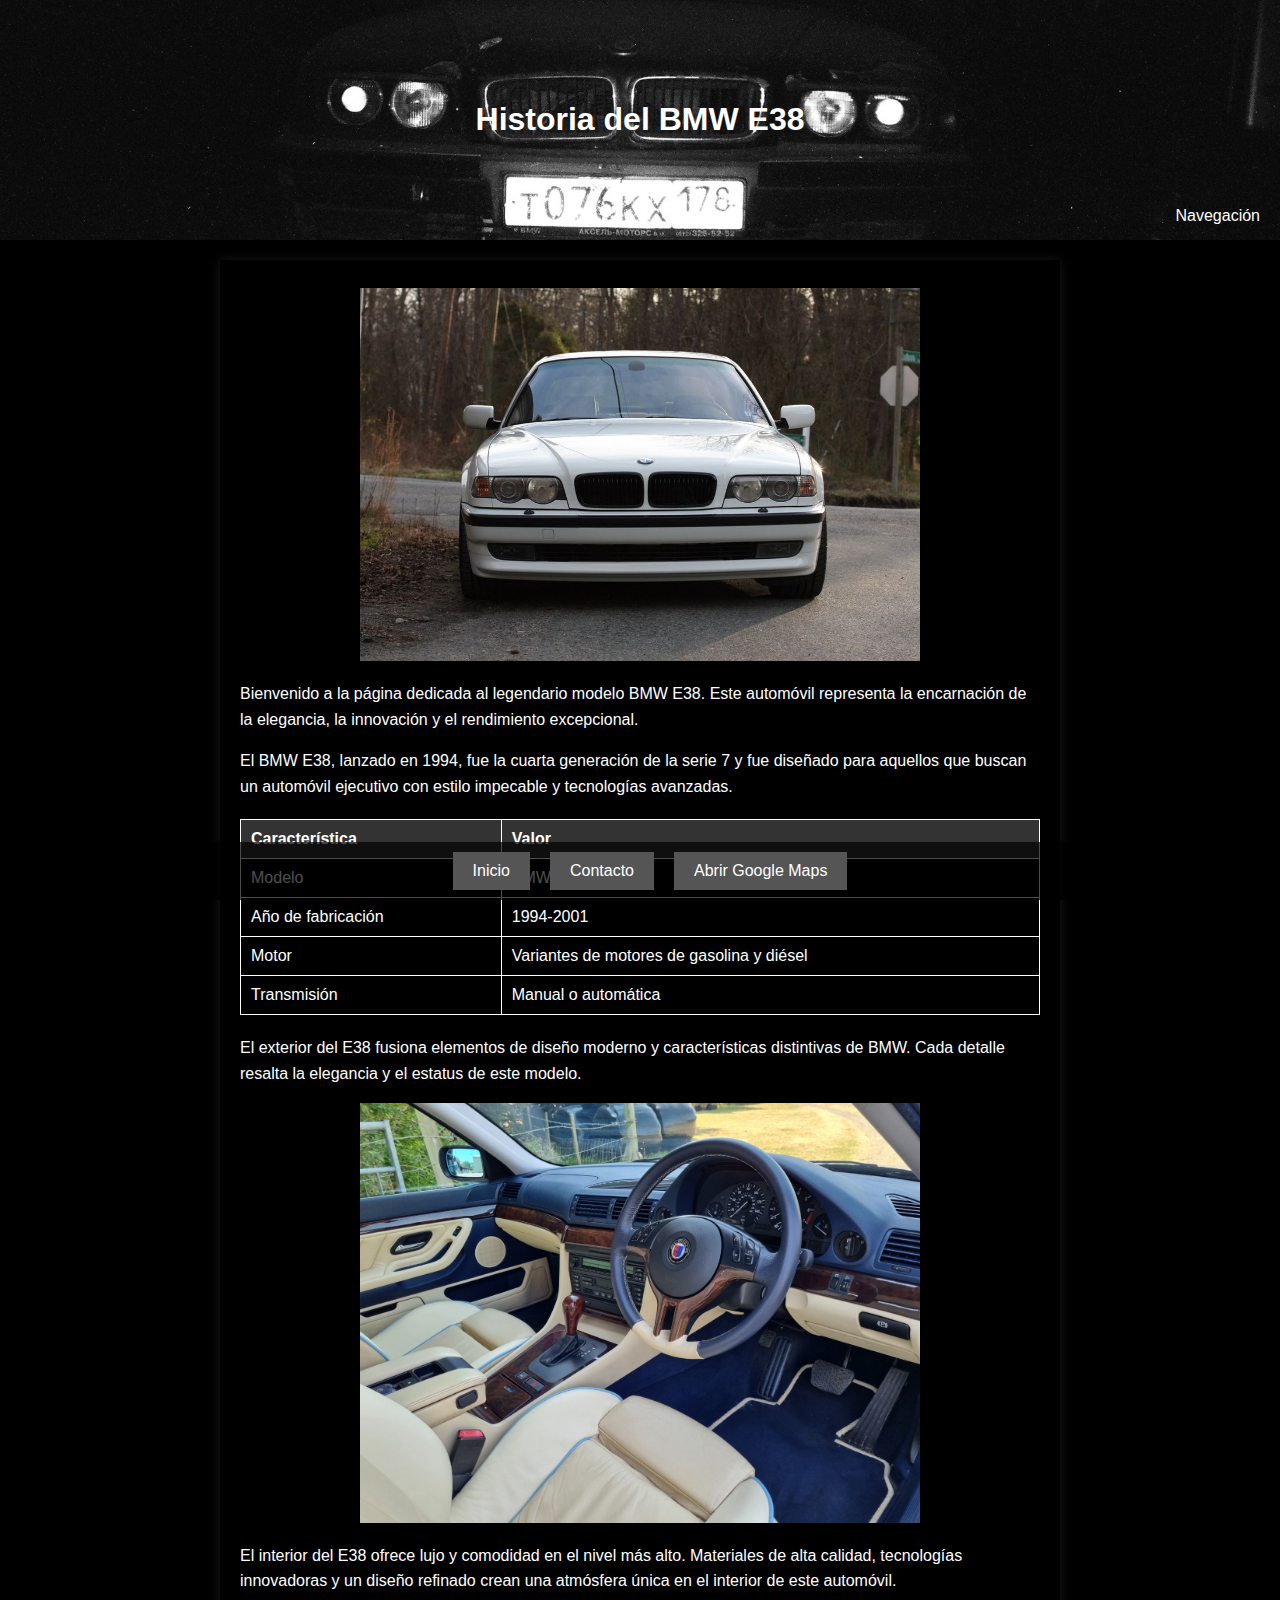
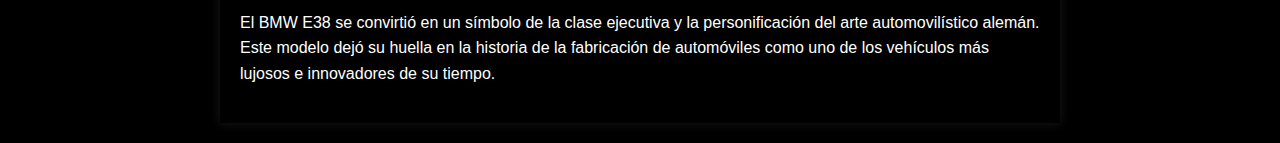
<file: bmws/e38/e38.html>
<!DOCTYPE html>
<html lang="es">
  <head>
    <meta charset="UTF-8" />
    <meta name="viewport" content="width=device-width, initial-scale=1.0" />
    <title>Historia del BMW E38</title>
    <link rel="stylesheet" href="../../style.css" />
  </head>
  <body>
    <header>
      <h1>Historia del BMW E38</h1>
      <a href="../../categorias.html" class="button-header">Navegación</a>
    </header>

    <main>
      <div class="bmws">
        <img src="e38_exterior.jpg" alt="Exterior de BMW E38" class="bmwsimage"/>
      </div>
      
      <p>
        Bienvenido a la página dedicada al legendario modelo BMW E38.
        Este automóvil representa la encarnación de la elegancia, la innovación y
        el rendimiento excepcional.
      </p>
      <p>
        El BMW E38, lanzado en 1994, fue la cuarta generación de la serie 7 y
        fue diseñado para aquellos que buscan un automóvil ejecutivo con estilo impecable y tecnologías avanzadas.
      </p>      

      <table>
        <tr>
          <th>Característica</th>
          <th>Valor</th>
        </tr>
        <tr>
          <td>Modelo</td>
          <td>BMW E38</td>
        </tr>
        <tr>
          <td>Año de fabricación</td>
          <td>1994-2001</td>
        </tr>
        <tr>
          <td>Motor</td>
          <td>Variantes de motores de gasolina y diésel</td>
        </tr>
        <tr>
          <td>Transmisión</td>
          <td>Manual o automática</td>
        </tr>
      </table>

      <p>
        El exterior del E38 fusiona elementos de diseño moderno y características distintivas de BMW. Cada detalle resalta la elegancia y el estatus de este modelo.
      </p>

      <div class="bmws">
        <img src="e38_interior.jpg" alt="Interior de BMW E38" class="bmwsimage"/>
      </div>

      <p>
        El interior del E38 ofrece lujo y comodidad en el nivel más alto.
        Materiales de alta calidad, tecnologías innovadoras y un diseño refinado crean una atmósfera única en el interior de este automóvil.
      </p>
      <p>
        El BMW E38 se convirtió en un símbolo de la clase ejecutiva y la personificación del arte automovilístico alemán. Este modelo dejó su huella en la historia de la fabricación de automóviles como uno de los vehículos más lujosos e innovadores de su tiempo.
      </p>
    </main>

    <div class="buttons">
      <a href="../../index.html" class="button">Inicio</a>
      <a href="../../form.html" class="button">Contacto</a>
      <a href="../../maps.html" class="button">Abrir Google Maps</a>
    </div>
  </body>
</html>
</file>
<file: style.css>
/* General */

body {
    font-family: Arial, sans-serif;
    margin-top: 2%;
    margin: 0;
    padding: 0;
    background-color: #000;
    color: #fff;
}

header {
    position: relative;
    background: url('img/header.jpg') center/cover no-repeat;
    text-align: center;
    padding: 5em 0;
    width: 100%;
}

main {
    max-width: 800px;
    margin-top: 90%;
    margin: 20px auto;
    padding: 20px;
    background-color: rgba(0, 0, 0, 0.3);
    box-shadow: 0 0 10px rgba(255, 255, 255, 0.1);
}

h1 {
    color: #fff;
}

p {
    line-height: 1.6;
    color: #fff;
}

/* Video */

#Video {
    position: fixed;
    top: 0;
    min-width: 100%;
    min-height: 70%;
    z-index: -1; 
}

/* Posicion maps */

.maps {
    padding: 2% 1%;
}

/* Formulario */

label, input, textarea {
    display: block;
    margin-bottom: 15px;
    width: 98%;
    margin-left: 0.3%;
}

label {
    font-weight: bold;
}

input, textarea {
    padding: 10px;
    border: 1px solid #555; 
    border-radius: 5px;
    background-color: #1a1a1a; 
    color: #fff;
}

textarea {
    resize: vertical;
}

/* Botones */

button:hover, .button:hover {
    background-color: #e64d00;
}

.buttons {
    position: fixed;
    bottom: 0;
    left: 0;
    right: 0;
    background-color: rgba(0, 0, 0, 0.7);
    padding: 10px;
    display: flex;
    justify-content: center;
    width: 100%;
    z-index: 2;
}
button, .button {
    background-color: #555; 
    color: #fff;
    padding: 10px 20px;
    margin: 0 10px;
    border: none;
    cursor: pointer;
    text-decoration: none;
}

/* Boton header*/

.button-header {
    position: absolute;
    bottom: 10px;
    right: 10px;
    background-color: none;
    text-decoration: none;
    color: #fff;
    padding: 5px 10px;
    border: none;
    cursor: pointer;
}

.button-header:hover {
    text-decoration: underline;
}

/* Navegacion */

.bmws{
    margin-top: 1%;
    text-align: center;
}

.bmwscat{
    margin-top: 1%;
    margin-left: 1.5%;
    display: inline-block;
    position: relative;
    text-align: center;
    color: white;
}

.bmwsimage {
    width: 70%;
    height: auto; 
}

.image-container {
    position: relative;
}

.overlay-text {
    font-size: 40px;
    position: absolute;
    top: 50%;
    left: 50%;
    transform: translate(-50%, -50%);
    width: 100%;
    opacity: 0;
    transition: opacity 0.5s ease-in-out;
}

.image-container:hover .overlay-text {
    opacity: 1; 
}

.bmwscatimg {
    transition: transform 0.7s ease-in-out; 
    width: 100%;
    height: 270px; 
    margin: 0,6%;
}

.image-container:hover .bmwscatimg {
    transform: scale(1.2);
}

/* Tabla */

table {
    width: 100%;
    border-collapse: collapse;
    margin-top: 20px;
    margin-bottom: 20px;
}

th, td {
    border: 1px solid #fff;
    padding: 10px;
    text-align: left;
    color: #fff;
}

th {
    background-color: #333;
}

/* Links */

a:link  {
    color: #fff;
}

a:visited  {
    color: #fff;
}
</file>
